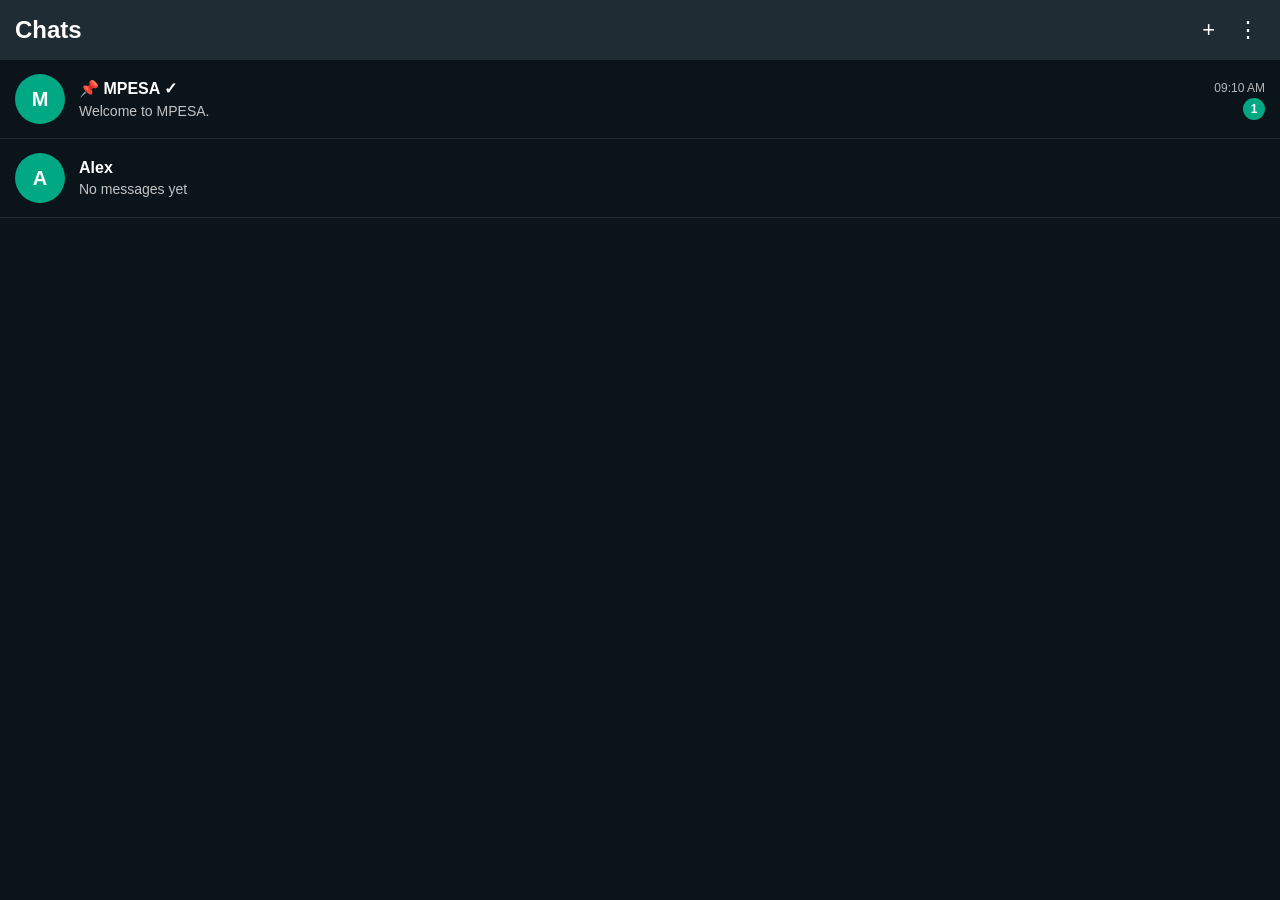
<file: index.html>
<!DOCTYPE html>
<html>
<head>
  <title>FakeChat</title>

  <meta
    name="viewport"
    content="width=device-width, initial-scale=1.0"
  >

  <link rel="stylesheet" href="style.css">
</head>

<body>

<div class="topbar">

  <h2>Chats</h2>

  <div class="top-actions">

    <button
      class="add-btn"
      onclick="addChat()"
    >
      +
    </button>

    <button
      class="menu-btn"
      onclick="toggleMenu()"
    >
      ⋮
    </button>

  </div>

</div>

<div
  id="dropdownMenu"
  class="dropdown hidden"
>

  <div
    class="dropdown-item"
    onclick="goToSettings()"
  >
    ⚙ Settings
  </div>

</div>

<div id="chatList"></div>

<script src="script.js"></script>

</body>
</html>
</file>
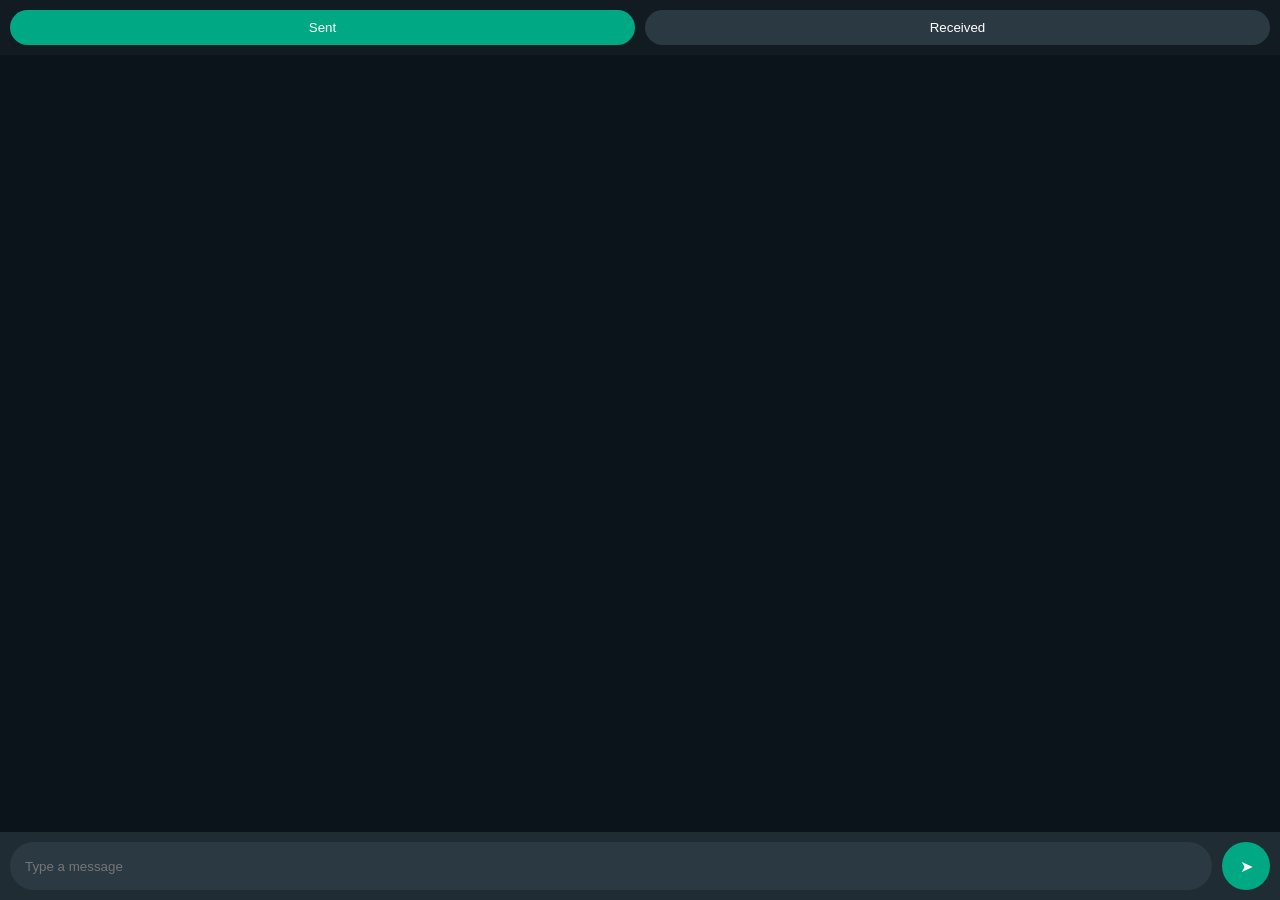
<file: chat.html>
<!DOCTYPE html>
<html>
<head>

  <title>Chat</title>

  <meta
    name="viewport"
    content="width=device-width, initial-scale=1.0"
  >

  <link rel="stylesheet" href="style.css">

</head>

<body>

<div class="message-controls">

  <button
    id="sentBtn"
    class="type-btn active"
    onclick="setMessageType('sent')"
  >
    Sent
  </button>

  <button
    id="receivedBtn"
    class="type-btn"
    onclick="setMessageType('received')"
  >
    Received
  </button>

</div>

<div class="input-area">

  <input
    type="text"
    id="messageInput"
    placeholder="Type a message"
  >

  <button onclick="sendMessage()">
    ➤
  </button>

</div>

<script src="chat.js"></script>

</body>
</html>
</file>
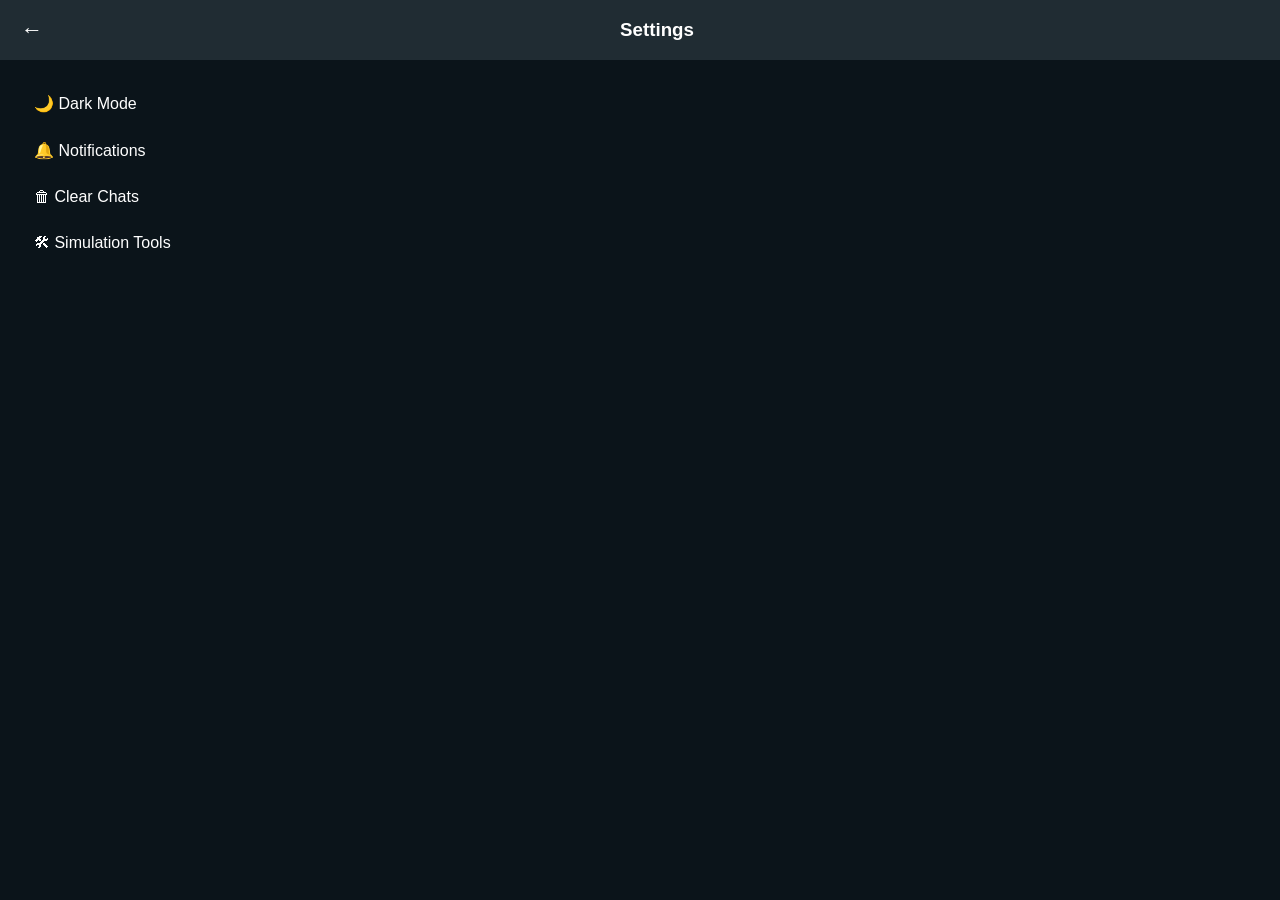
<file: settings.html>
<!DOCTYPE html>
<html>
<head>

  <title>Settings</title>

  <meta
    name="viewport"
    content="width=device-width, initial-scale=1.0"
  >

  <link rel="stylesheet" href="style.css">

</head>

<body>

<div class="topbar">

  <button
    class="menu-btn"
    onclick="goBack()"
  >
    ←
  </button>

  <h3>Settings</h3>

  <div></div>

</div>

<div style="padding:20px;">

  <div class="dropdown-item">
    🌙 Dark Mode
  </div>

  <div class="dropdown-item">
    🔔 Notifications
  </div>

  <div class="dropdown-item">
    🗑 Clear Chats
  </div>

  <div
    class="dropdown-item"
    onclick="openSimulationTools()"
  >
    🛠 Simulation Tools
  </div>

</div>

<script src="settings.js"></script>

</body>
</html>
</file>
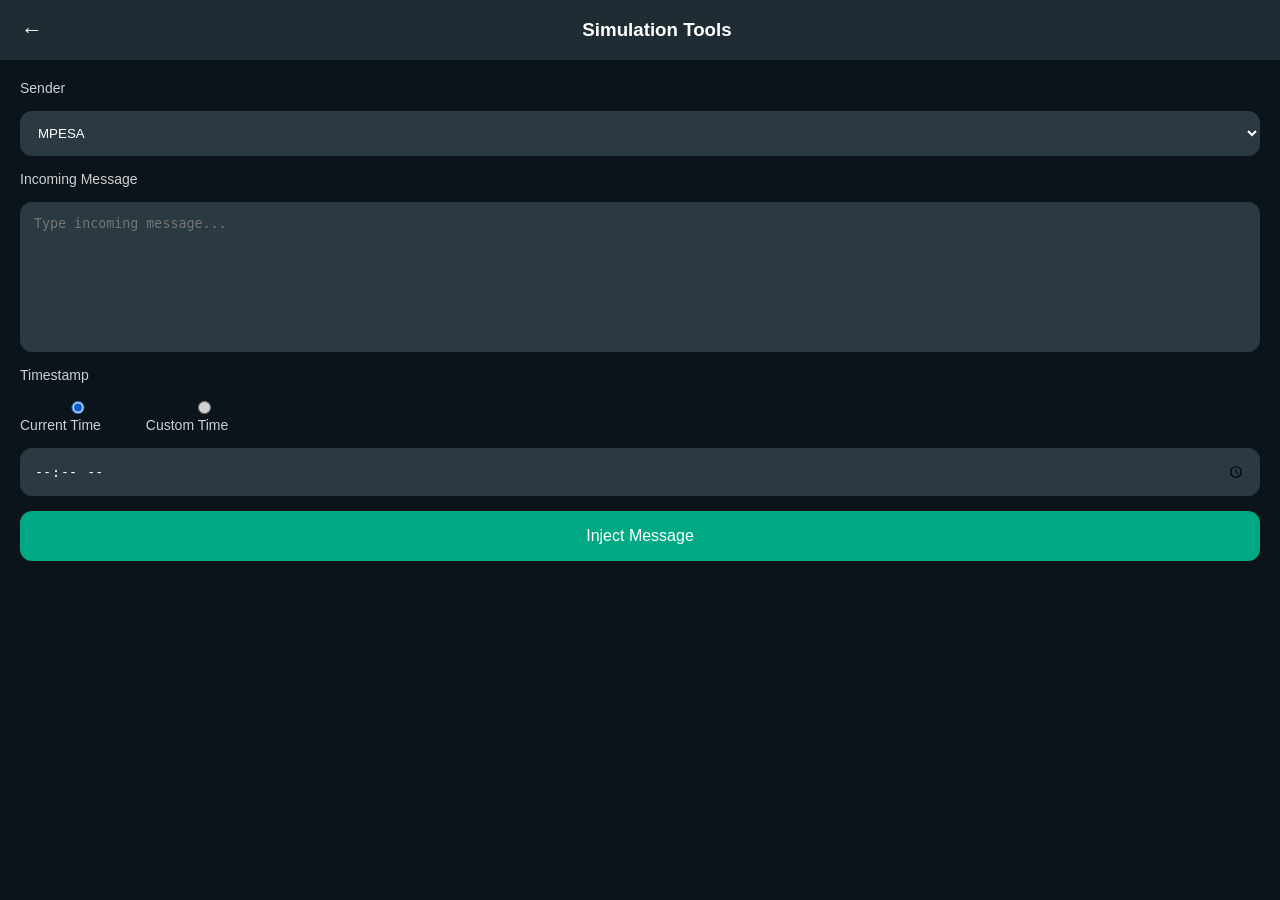
<file: simulation.html>
<!DOCTYPE html>
<html>
<head>

  <title>Simulation Tools</title>

  <meta
    name="viewport"
    content="width=device-width, initial-scale=1.0"
  >

  <link rel="stylesheet" href="style.css">

</head>

<body>

<div class="topbar">

  <button
    class="menu-btn"
    onclick="goBack()"
  >
    ←
  </button>

  <h3>Simulation Tools</h3>

  <div></div>

</div>

<div class="simulation-container">

  <label>
    Sender
  </label>

  <select id="contactSelect">

  </select>

  <label>
    Incoming Message
  </label>

  <textarea
    id="incomingMessage"
    placeholder="Type incoming message..."
  ></textarea>

  <label>
    Timestamp
  </label>

  <div class="time-options">

    <label>

      <input
        type="radio"
        name="timeMode"
        value="current"
        checked
      >

      Current Time

    </label>

    <label>

      <input
        type="radio"
        name="timeMode"
        value="custom"
      >

      Custom Time

    </label>

  </div>

  <input
    type="time"
    id="customTime"
  >

  <button
    class="inject-btn"
    onclick="injectMessage()"
  >
    Inject Message
  </button>

</div>

<script src="simulation.js"></script>

</body>
</html>
</file>
<file: style.css>
* {
  box-sizing: border-box;
}

body {
  margin: 0;
  font-family: Arial, sans-serif;
  background: #0b141a;
  color: white;
}

/* TOPBAR */

.topbar {
  height: 60px;
  background: #202c33;

  display: flex;
  justify-content: space-between;
  align-items: center;

  padding: 0 15px;

  position: sticky;
  top: 0;
}/* CHAT ROW FIXES */

.chat-content {

  flex: 1;

  min-width: 0;

}

.chat-bottom {

  display: flex;

  align-items: center;

  justify-content: space-between;

  gap: 10px;

}

.last-message {

  flex: 1;

  font-size: 14px;

  opacity: 0.75;

  margin-top: 4px;

  white-space: nowrap;

  overflow: hidden;

  text-overflow: ellipsis;

}

/* UNREAD BADGE */

.unread-badge {

  min-width: 22px;

  height: 22px;

  border-radius: 50%;

  background: #00a884;

  color: white;

  display: flex;

  align-items: center;

  justify-content: center;

  font-size: 12px;

  font-weight: bold;

  flex-shrink: 0;

}
/* SIMULATION PAGE */

.simulation-container {

  padding: 20px;

  display: flex;

  flex-direction: column;

  gap: 15px;

}

.simulation-container label {

  font-size: 14px;

  opacity: 0.8;

}

.simulation-container select,
.simulation-container textarea,
.simulation-container input {

  width: 100%;

  padding: 14px;

  border: none;

  border-radius: 12px;

  background: #2a3942;

  color: white;

  outline: none;

}

.simulation-container textarea {

  height: 150px;

  resize: none;

}

.time-options {

  display: flex;

  gap: 20px;

}

.inject-btn {

  border: none;

  border-radius: 12px;

  padding: 16px;

  background: #00a884;

  color: white;

  font-size: 16px;

  cursor: pointer;

}
.top-actions {
  display: flex;
  align-items: center;
  gap: 10px;
}

.add-btn,
.menu-btn {
  background: none;
  border: none;
  color: white;
  font-size: 22px;
  cursor: pointer;
}

/* DROPDOWN */

.dropdown {
  position: absolute;
  top: 60px;
  right: 10px;

  background: #2a3942;

  border-radius: 10px;

  overflow: hidden;

  width: 170px;

  z-index: 1000;
}

.dropdown-item {
  padding: 14px;
  cursor: pointer;
}

.dropdown-item:hover {
  background: #374248;
}

.hidden {
  display: none;
}

/* CHAT LIST */

.chat-item {

  display: flex;

  align-items: center;

  width: 100%;

  padding: 14px 15px;

  border-bottom: 1px solid #1f2c34;

  cursor: pointer;

  overflow: hidden;

}

.chat-item:hover {
  background: #202c33;
}

.profile {
  width: 50px;
  height: 50px;

  border-radius: 50%;

  background: #00a884;

  display: flex;
  justify-content: center;
  align-items: center;

  font-weight: bold;
  font-size: 20px;

  margin-right: 14px;

  flex-shrink: 0;
}

.chat-content {

  flex: 1;

  min-width: 0;

}

.chat-top {
  display: flex;
  justify-content: space-between;
  align-items: center;
}

.chat-name {
  font-weight: bold;
  font-size: 16px;
}

.chat-time {
  font-size: 12px;
  opacity: 0.7;
}

.last-message {

  font-size: 14px;

  opacity: 0.75;

  margin-top: 4px;

  overflow: hidden;

  white-space: nowrap;

  text-overflow: ellipsis;

  width: 100%;

}

/* CHAT SCREEN */

.messages {
  padding: 15px;
  height: calc(100vh - 130px);
  overflow-y: auto;
}

.message {
  max-width: 75%;

  padding: 10px 12px;

  border-radius: 12px;

  margin-bottom: 10px;

  word-wrap: break-word;
}

.sent {
  background: #005c4b;

  margin-left: auto;
}

.received {
  background: #202c33;
}

.message-time {
  font-size: 11px;

  opacity: 0.7;

  margin-top: 5px;

  text-align: right;
}

/* INPUT AREA */

.input-area {
  position: fixed;

  bottom: 0;

  width: 100%;

  background: #202c33;

  display: flex;

  padding: 10px;

  gap: 10px;
}

.input-area input {
  flex: 1;

  border: none;

  border-radius: 25px;

  padding: 12px 15px;

  background: #2a3942;

  color: white;

  outline: none;
}

.input-area button {
  border: none;

  background: #00a884;

  color: white;

  border-radius: 50%;

  width: 48px;
  height: 48px;

  font-size: 16px;

  cursor: pointer;
}

/* MOBILE */

@media (max-width: 600px) {

  .chat-name {
    font-size: 15px;
  }

  .last-message {
    font-size: 13px;
  }

}
/* MESSAGE TYPE BUTTONS */

.message-controls {

  display: flex;

  gap: 10px;

  padding: 10px;

  background: #111b21;

}

.type-btn {

  flex: 1;

  padding: 10px;

  border: none;

  border-radius: 20px;

  background: #2a3942;

  color: white;

  cursor: pointer;

}

.type-btn.active {

  background: #00a884;

  }
/* MESSAGE FOOTER */

.message-footer {

  display: flex;

  justify-content: flex-end;

  align-items: center;

  gap: 5px;

  margin-top: 5px;

}

.message-status {

  font-size: 12px;

}

.message-status.sent {
  color: white;
}

.message-status.delivered {
  color: white;
}

.message-status.read {
  color: #53bdeb;
}
</file>
